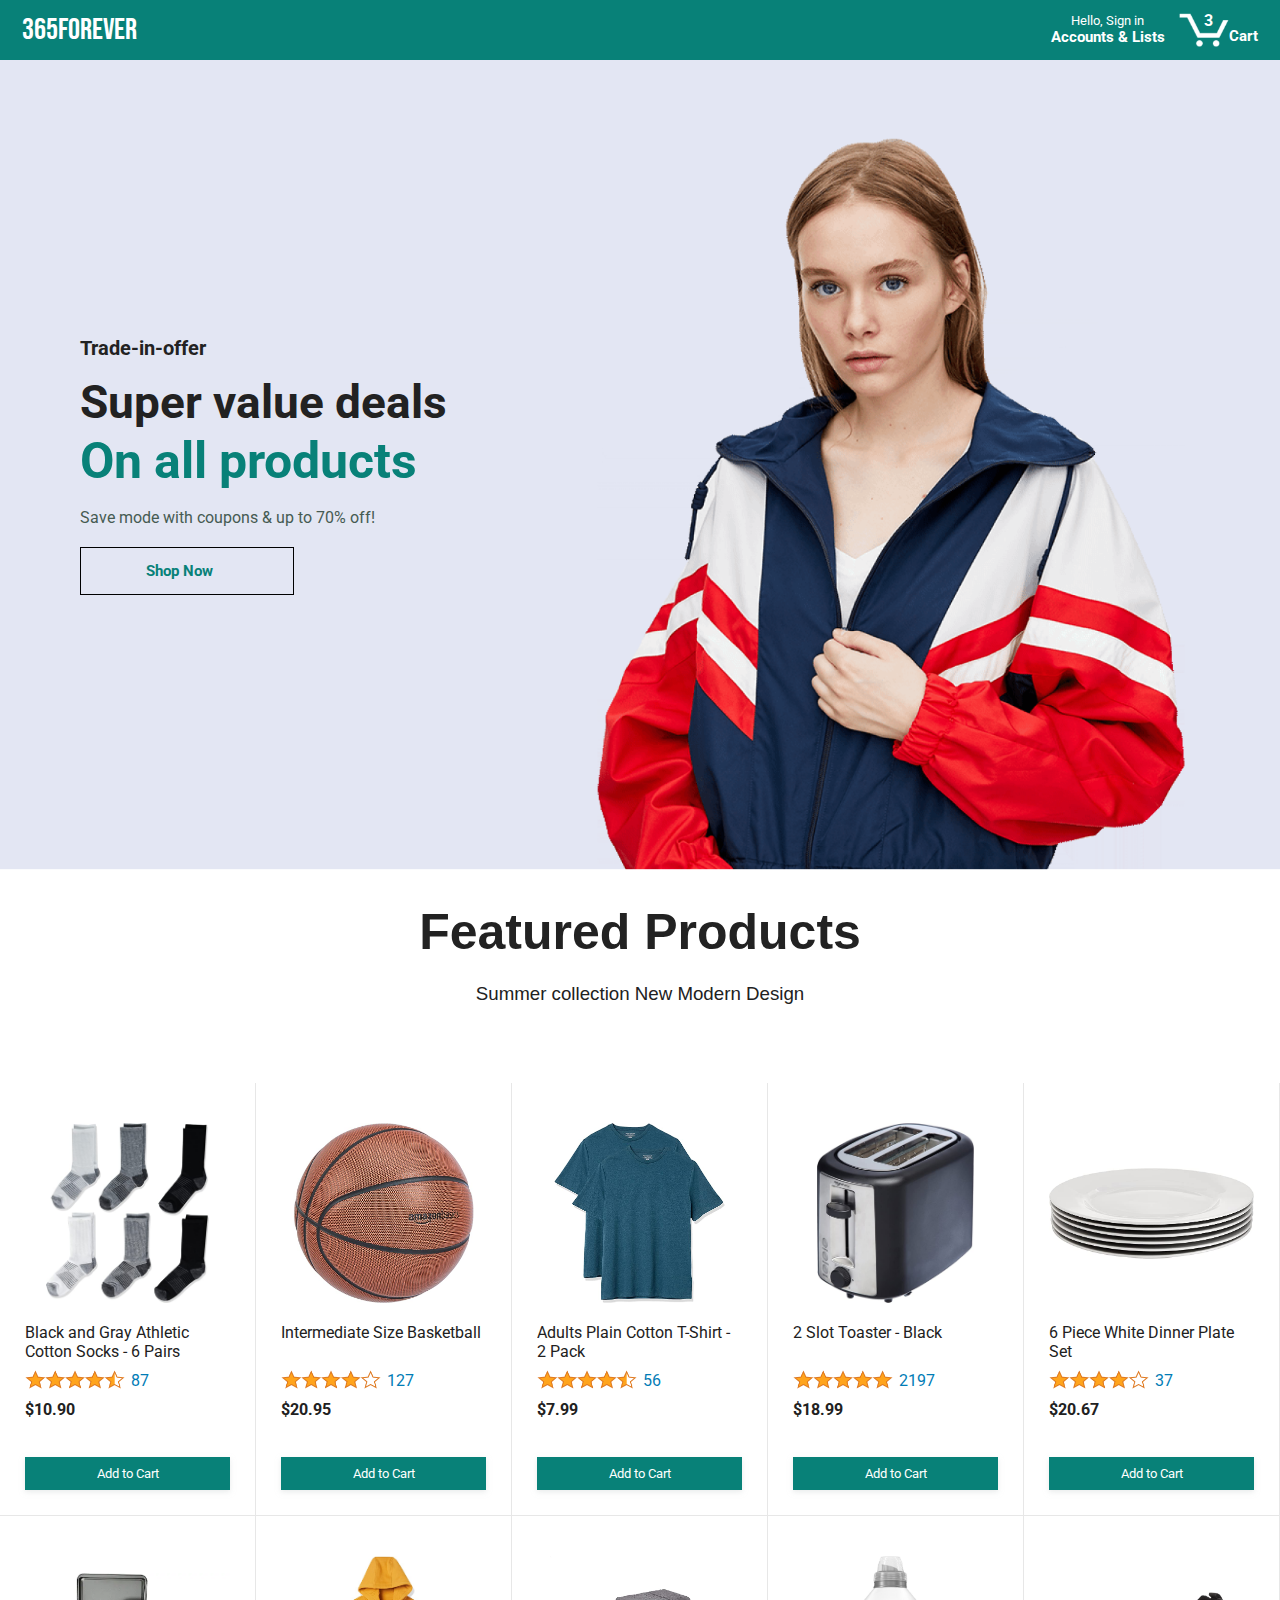
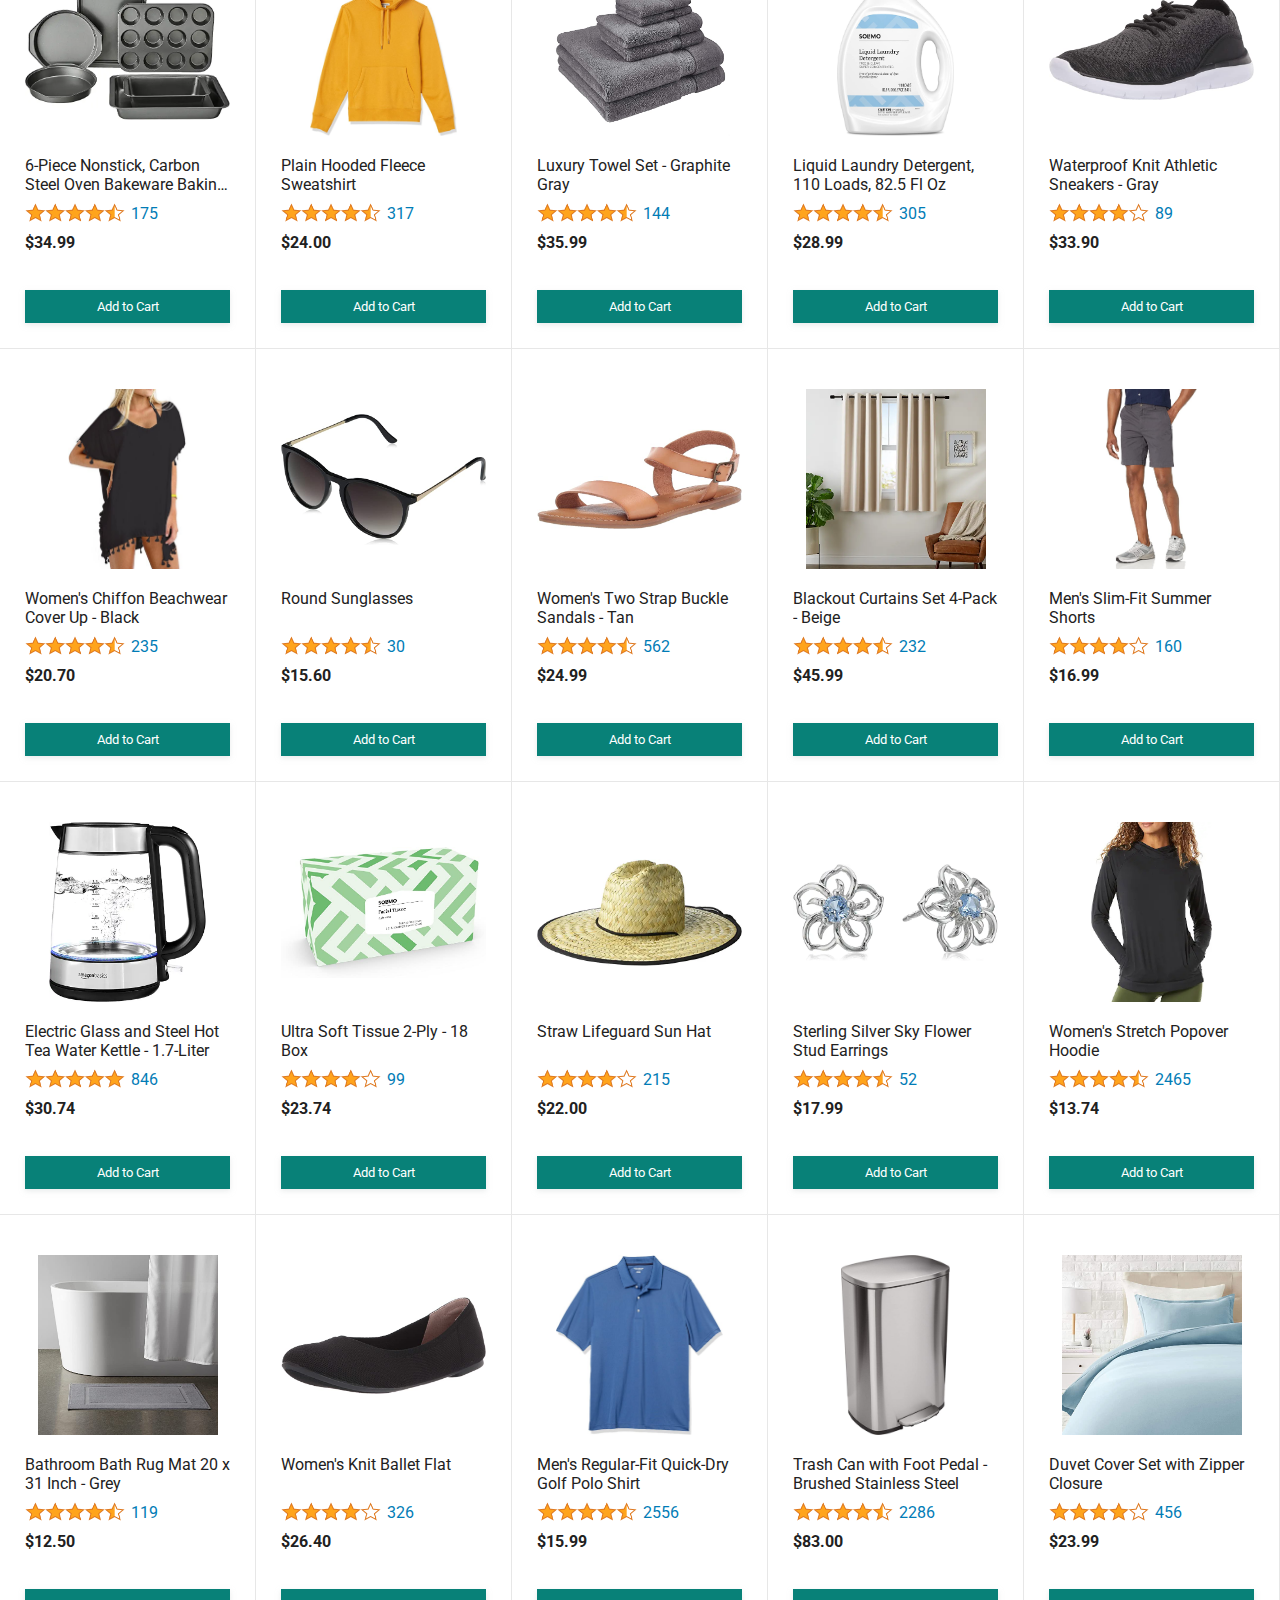
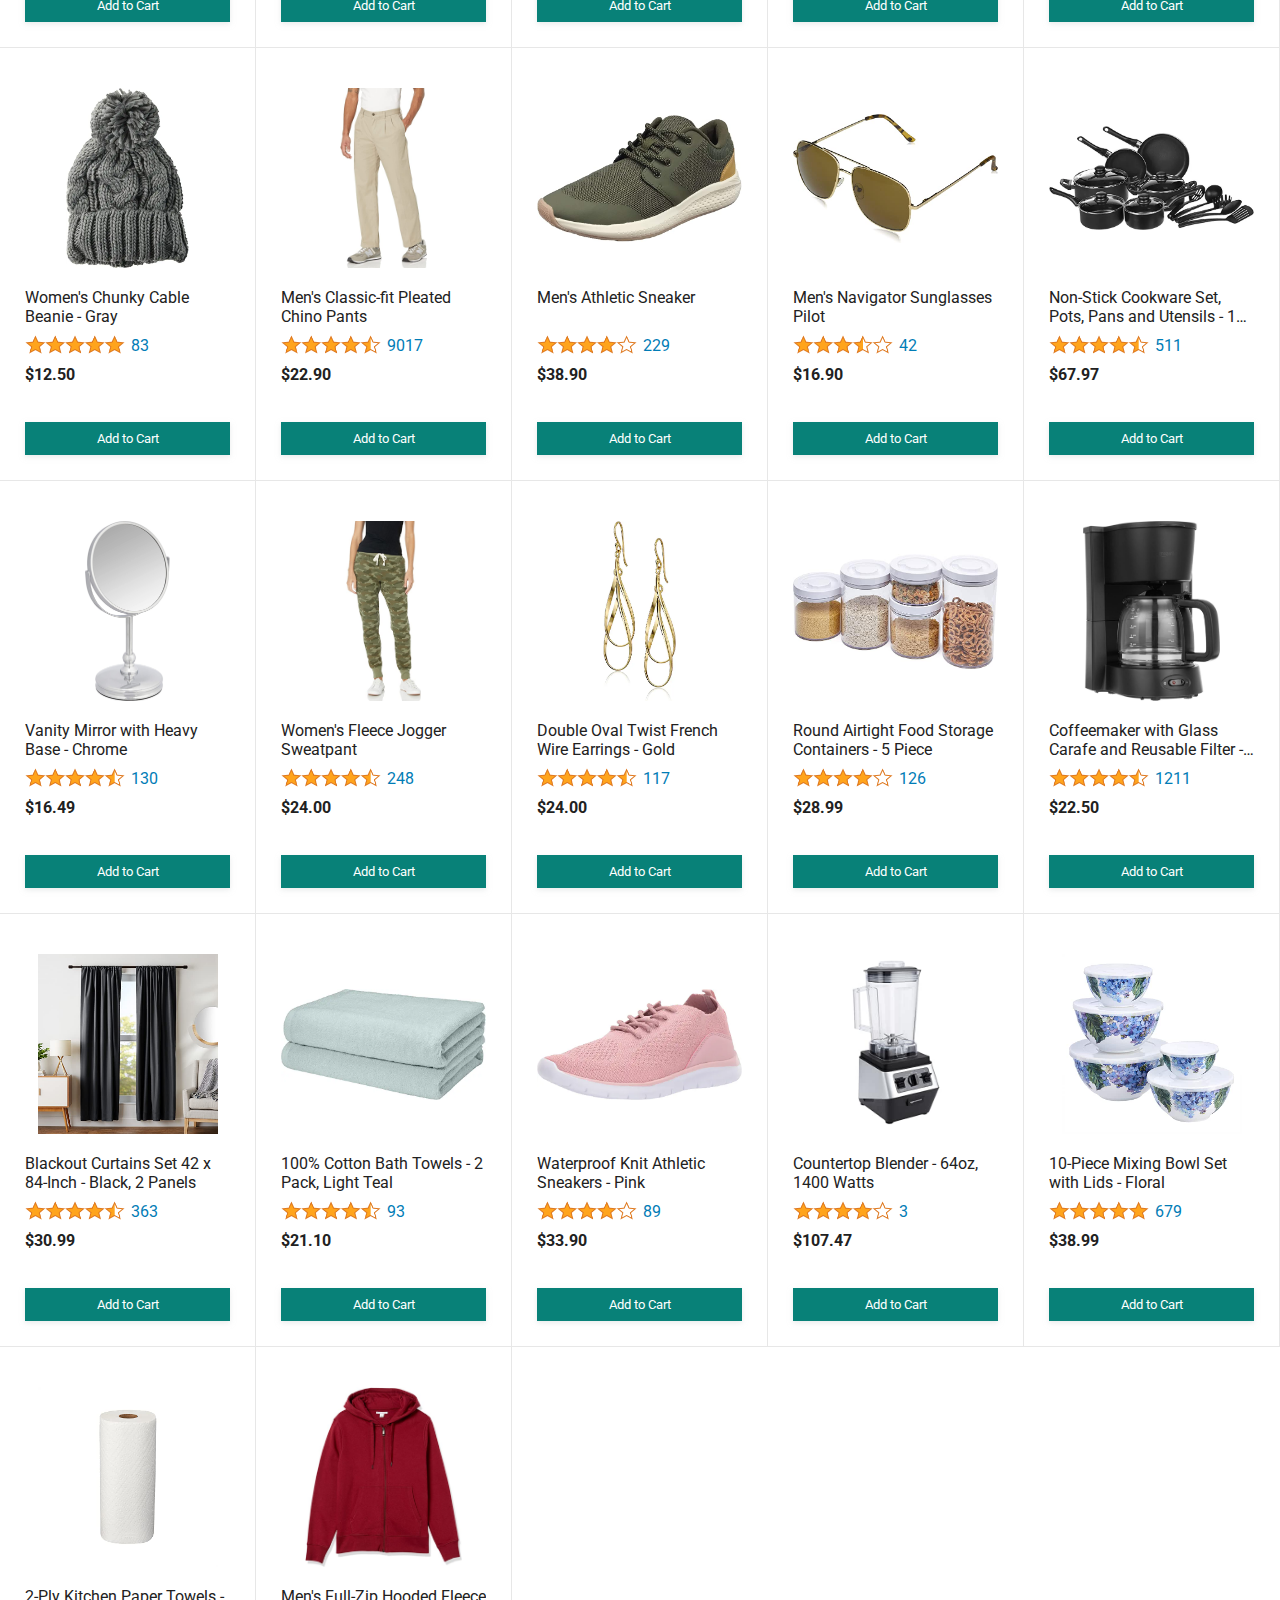
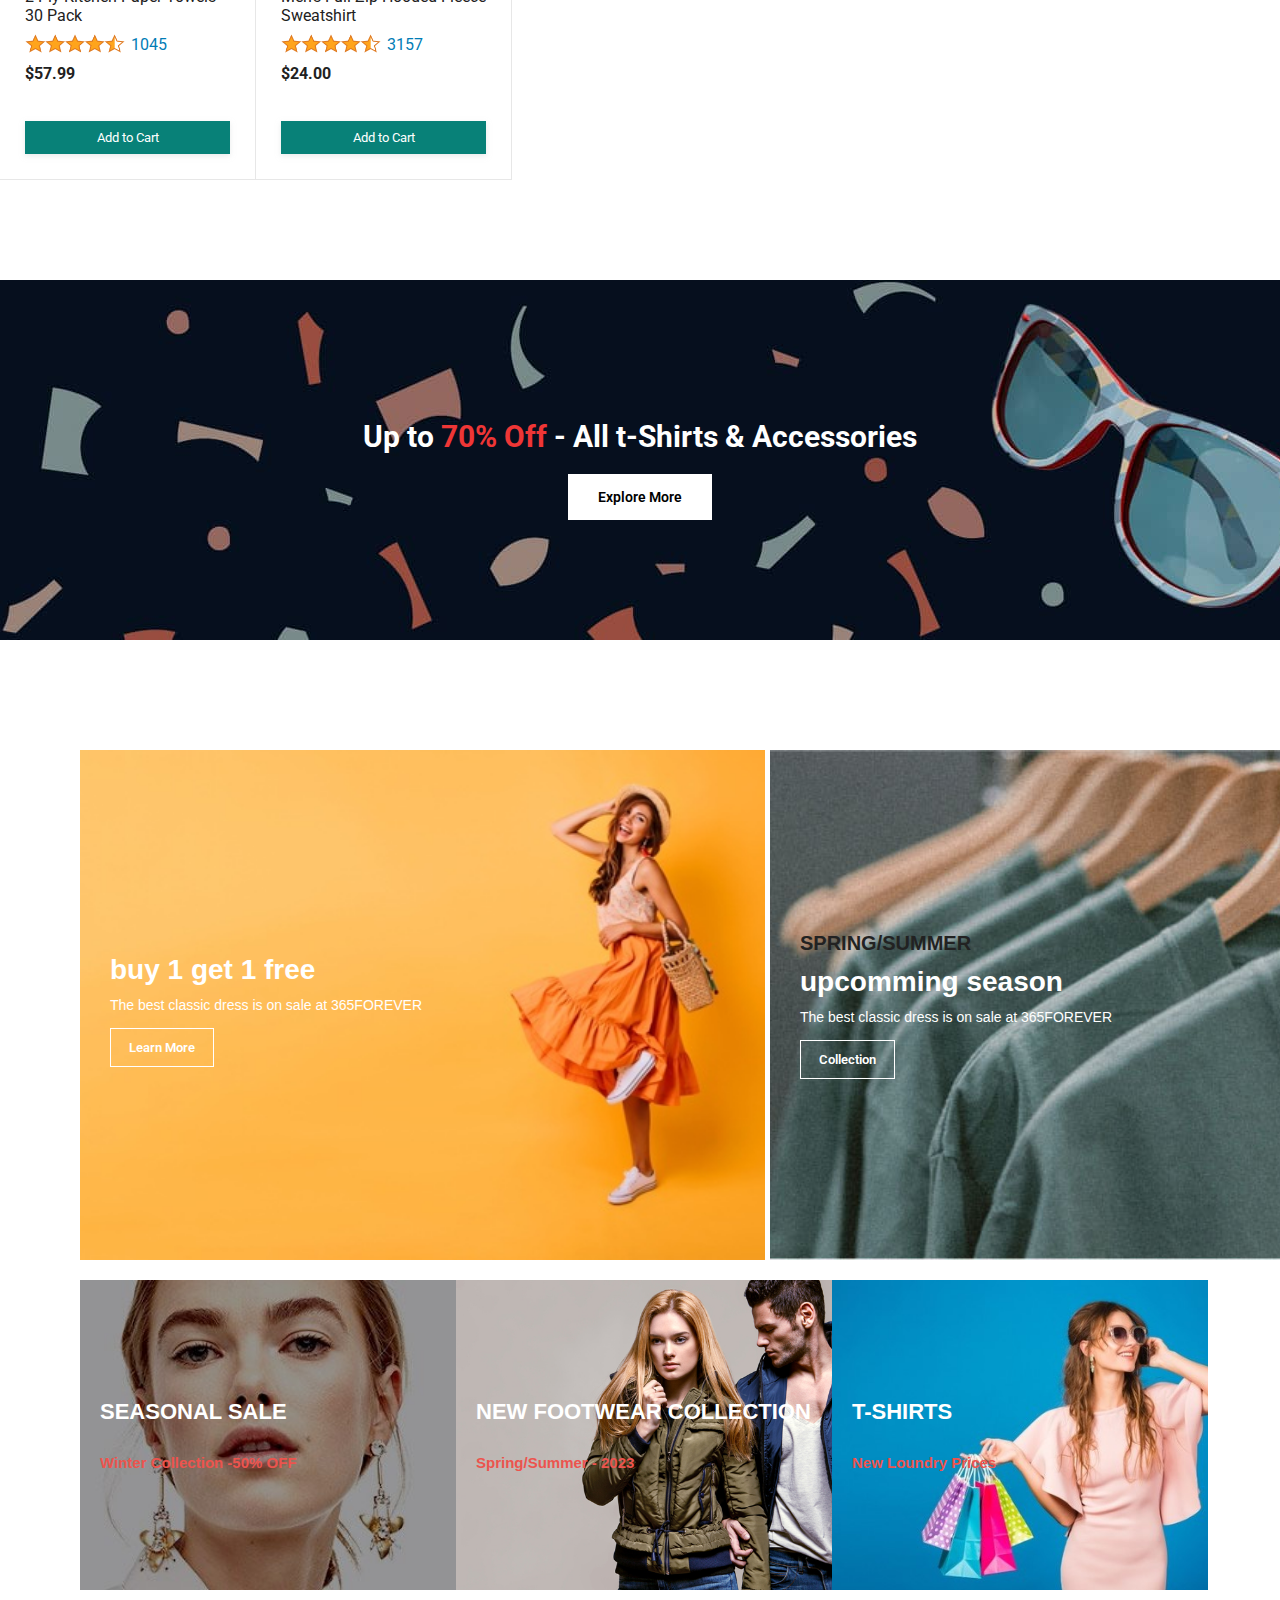
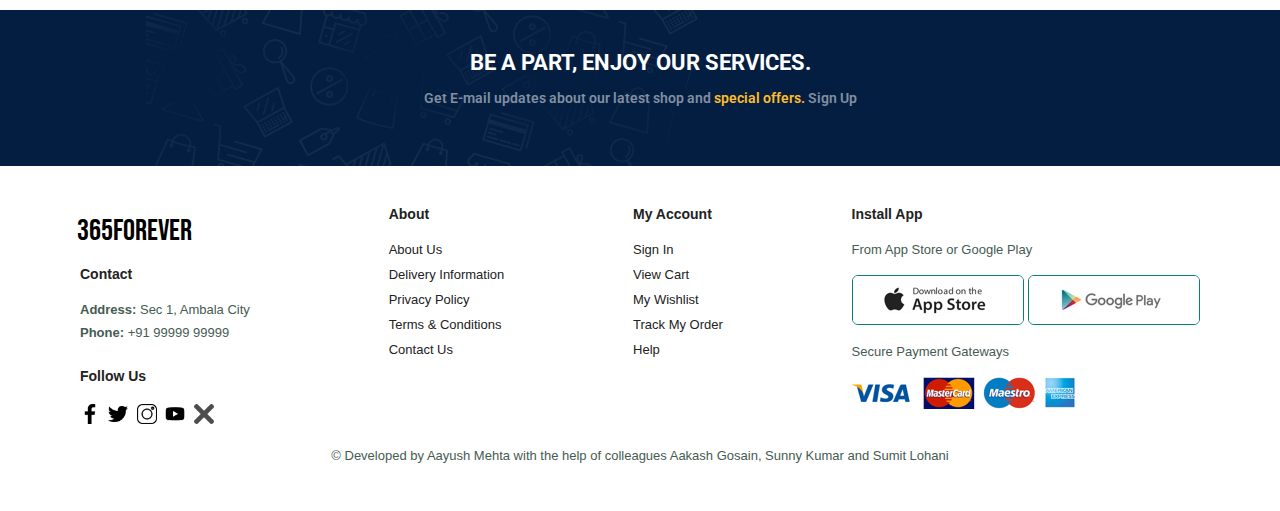
<file: index.html>
<!DOCTYPE html>
<html>
  <head>
    <title>365FOREVER | Shop online for Mobile, Books, Watches, Shoes and More.</title>
    <meta name="viewport" content="width=device-width, initial-scale=1">
    <link rel="preconnect" href="https://fonts.googleapis.com">
    <link rel="preconnect" href="https://fonts.gstatic.com" crossorigin>
    <link href="https://fonts.googleapis.com/css2?family=Roboto:wght@400;500;700&display=swap" rel="stylesheet">

    <link rel="preconnect" href="https://fonts.googleapis.com">
    <link rel="preconnect" href="https://fonts.gstatic.com" crossorigin>
    <link href="https://fonts.googleapis.com/css2?family=Kdam+Thmor+Pro&display=swap" rel="stylesheet">

    <link rel="preconnect" href="https://fonts.googleapis.com">
    <link rel="preconnect" href="https://fonts.gstatic.com" crossorigin>
    <link href="https://fonts.googleapis.com/css2?family=Bebas+Neue&display=swap" rel="stylesheet">

    <link rel="stylesheet" href="styles/shared/general.css">
    <link rel="stylesheet" href="styles/shared/amazon-header.css">
    <link rel="stylesheet" href="styles/pages/amazon.css">

    <link rel="stylesheet" href="styles/front/sm-banner.css">
    <link rel="stylesheet" href="styles/front/banner.css">
    <link rel="stylesheet" href="styles/front/footer.css">
    <link rel="stylesheet" href="styles/front/newsletter.css">

    <link rel="stylesheet" href="styles/front/hero.css">

  </head>

  <style>
    .amazon-header-left-section a{
      font-family: "Bebas Neue", sans-serif;
      font-weight: 400;
      font-style: normal;
      color: white;
      font-size: 30px;;
    }
  </style>

  <body>
    <div class="amazon-header">
      
      <div class="amazon-header-left-section">
        <a href="index.html" class="header-link">
          <!-- <img class="amazon-logo"
            src="images/amazon-logo-white.png"> -->
            365FOREVER
          <!-- <img class="amazon-mobile-logo"
            src="images/amazon-mobile-logo-white.png"> -->
        </a>
      </div>


      <div class="amazon-header-middle-section" id="headerMiddleSection">
        <input class="search-bar hidden js-search-bar" id="searchBar" type="text" placeholder="Search">

        <button class="search-button hidden js-search-button">
          <img class="search-icon" src="images/icons/search-icon.png">
        </button>
      </div>

      <div class="amazon-header-right-section">
        <a class="account-link header-link" href="login.html" target="_blank">
          <span class="returns-text">Hello, Sign in</span>
          <span class="orders-text">Accounts & Lists</span>
        </a>
        <a class="cart-link header-link" href="checkout.html">
          <img class="cart-icon" src="images/icons/cart-icon.png">
          <div class="cart-quantity js-cart-quantity">0</div>
          <div class="cart-text">Cart</div>
        </a>

        <div class="hamburger-container">
          <a href="" class="hamburger-link hamburger-header">
            <img src="images/icons/hamburger-menu.svg" class="hamburger-icon" alt="">
          </a>
        </div>
      </div>

    </div>

    <div id="hero">
      <h4>Trade-in-offer</h4>
      <h2>Super value deals</h2>
      <h1>On all products</h1>
      <p>Save mode with coupons & up to 70% off!</p>
      <a href="#featured"><button>Shop Now</button></a>
    </div>
    
    <div class="featured-products">
      <div class="featured" id="featured">
        <h1>Featured Products</h1>
        <h3>Summer collection New Modern Design</h3>
      </div>
    </div>

    <div class="main">
      <div class="products-grid js-product-grid" id="productsGrid">
      </div>
    </div>


    <div id="banner" class="section-m1">
      <h2>Up to <span>70% Off</span> - All t-Shirts & Accessories</h2>
      <a href="index.html"><button class="normal">Explore More</button></a>
    </div>

    <div id="sm-banner" class="section-p1">
      <div class="banner-box banner-box1">
          <h2>buy 1 get 1 free</h2>
          <span>The best classic dress is on sale at 365FOREVER</span>
          <button class="white">Learn More</button>
      </div>
      <div class="banner-box banner-box2">
          <h4>SPRING/SUMMER</h4>
          <h2>upcomming season</h2>
          <span>The best classic dress is on sale at 365FOREVER</span>
          <button class="white">Collection</button>
      </div>
    </div>

    <div id="banner3">
        <div class="banner-box">
            <h2>SEASONAL SALE</h2>
            <h3>Winter Collection -50% OFF</h3>
        </div>
        <div class="banner-box banner-box2">
            <h2>NEW FOOTWEAR COLLECTION</h2>
            <h3>Spring/Summer - 2023</h3>
        </div>
        <div class="banner-box banner-box3">
            <h2>T-SHIRTS</h2>
            <h3>New Loundry Prices</h3>
        </div>
    </div>


    <div id="newsletter" class="section-p1">
      <div class="newstext">
          <h4>BE A PART, ENJOY OUR SERVICES.</h4>
      </div>
      <div>
        <p>Get E-mail updates about our latest shop and <span class="spoffers">special offers. </span><a href="login.html" target="_blank"><span class="signup">Sign Up </span></a></p>
      </div>
    </div>

    <footer class="section-p1">
      <div class="col">
        <div class="amazon-header-left-section">
          <a href="front.html" class="header-link" style="color: black; margin-left: -10px;">
              365FOREVER
          </a>
        </div>
          <h4>Contact</h4>
          <p><strong>Address:</strong> Sec 1, Ambala City</p>
          <p><strong>Phone:</strong> +91 99999 99999</p>
          <div class="follow">
              <h4>Follow Us</h4>
              <div class="icon">
                  <img class="footer-icon" src="images/icons/facebook.png">
                  <img class="footer-icon" src="images/icons/twitter.png">
                  <img class="footer-icon" src="images/icons/instagram.png">
                  <img class="footer-icon" src="images/icons/youtube.png">
                  <img class="footer-icon" src="images/icons/x.png">
              </div>
          </div>
      </div>
      <div class="col">
          <h4>About</h4>
          <a href="#">About Us</a>
          <a href="#">Delivery Information</a>
          <a href="#">Privacy Policy</a>
          <a href="#">Terms & Conditions</a>
          <a href="#">Contact Us</a>
      </div>
      <div class="col">
          <h4>My Account</h4>
          <a href="#">Sign In</a>
          <a href="#">View Cart</a>
          <a href="#">My Wishlist</a>
          <a href="#">Track My Order</a>
          <a href="#">Help</a>
      </div>
      <div class="col install">
          <h4>Install App</h4>
          <p>From App Store or Google Play</p>
          <div class="row">
              <img src="images/pay/app.jpg" alt="">
              <img src="images/pay/play.jpg" alt="">
          </div>
          <p>Secure Payment Gateways</p>
          <img src="images/pay/pay.png">
      </div>
      <div class="copyright">
          <p>&#169; Developed by Aayush Mehta with the help of colleagues Aakash Gosain, Sunny Kumar and Sumit Lohani</p>
      </div>
    </footer>

    <script>
      // Function to handle the scroll event and toggle visibility
      const handleScroll = () => {
        const scrollPosition = window.scrollY;
        const searchBar = document.querySelector('.js-search-bar');
        const searchButton = document.querySelector('.js-search-button');

        if (searchBar) {
          if (scrollPosition > 660 & scrollPosition < 4000) {
            searchBar.classList.remove("hidden");
            searchButton.classList.remove("hidden");
          } else {
            searchBar.classList.add("hidden");
            searchButton.classList.add("hidden");
          }
        } else {
          console.error("Element with class '.search-bar-hidden' not found");
        }
      };

      // Add scroll event listener
      window.addEventListener("scroll", handleScroll);

    </script>

    <script type="module" src="scripts/amazon.js"></script>
  </body>
</html>
</file>
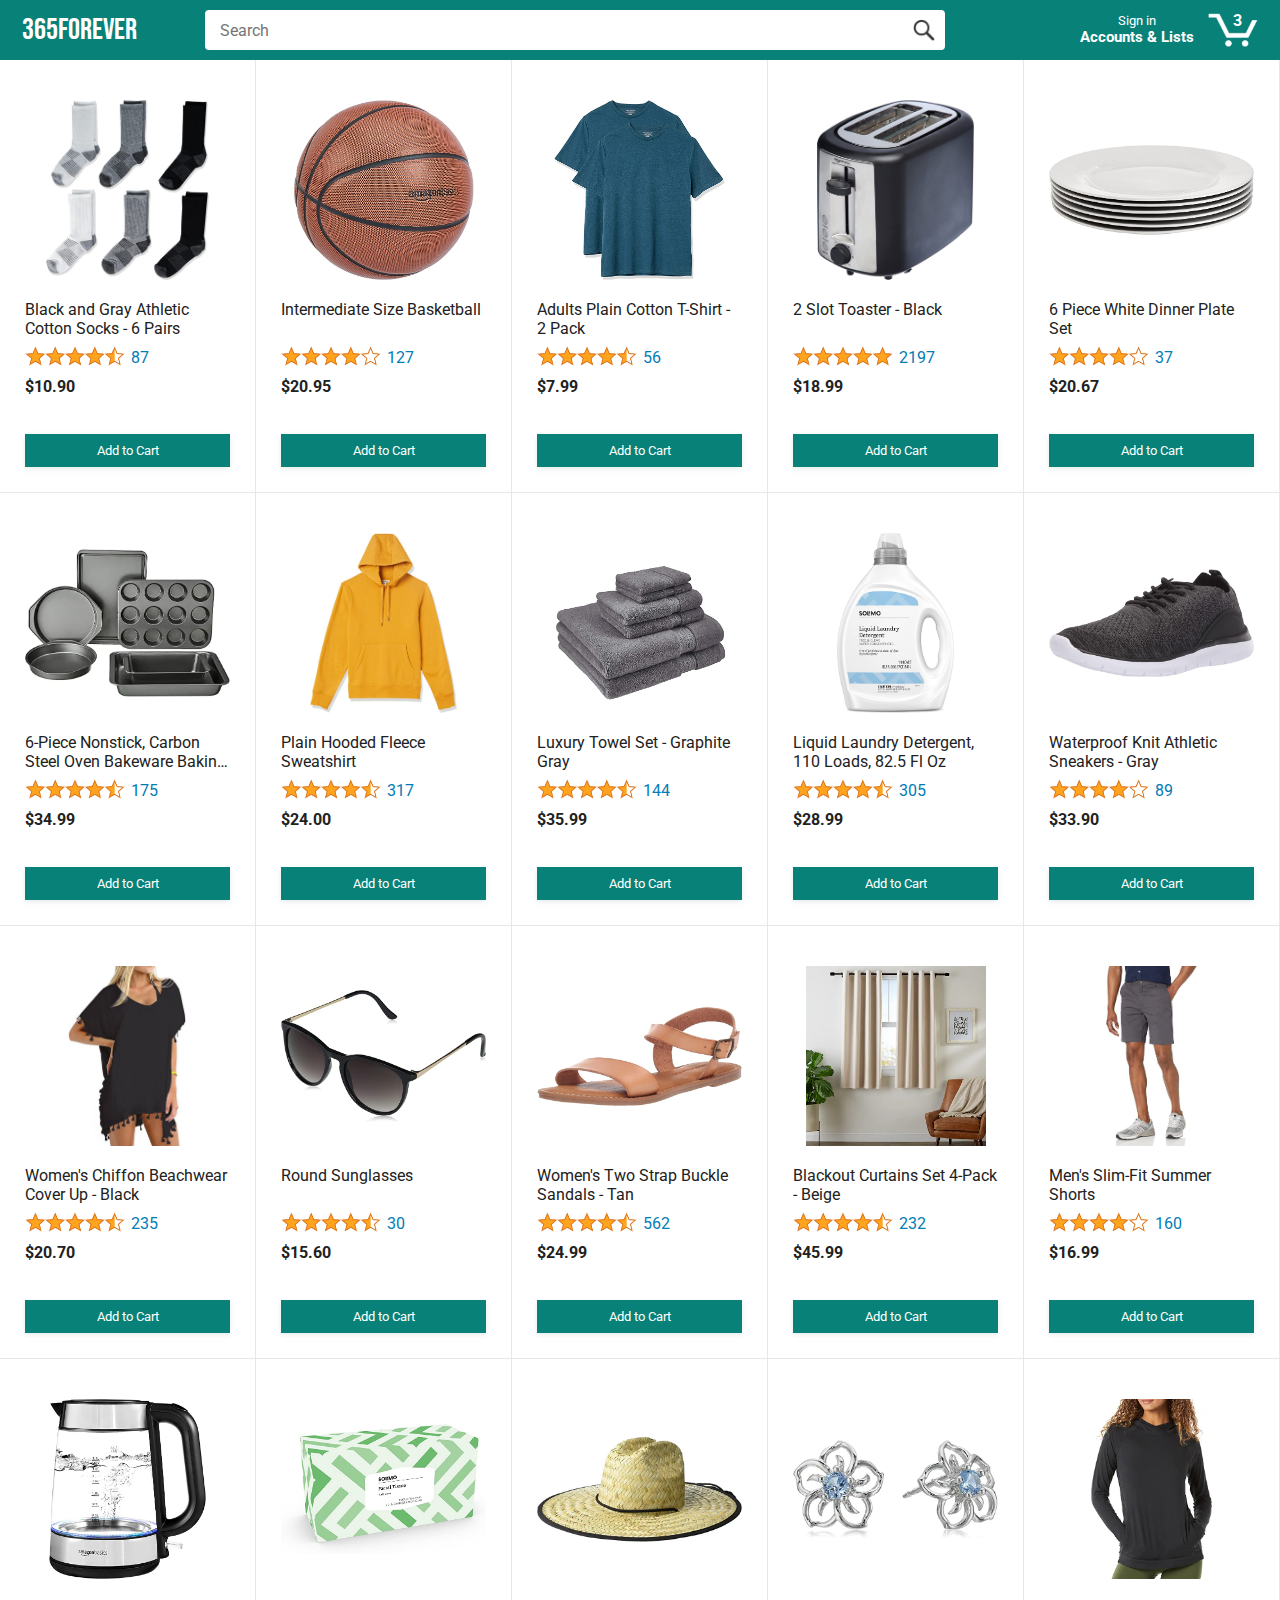
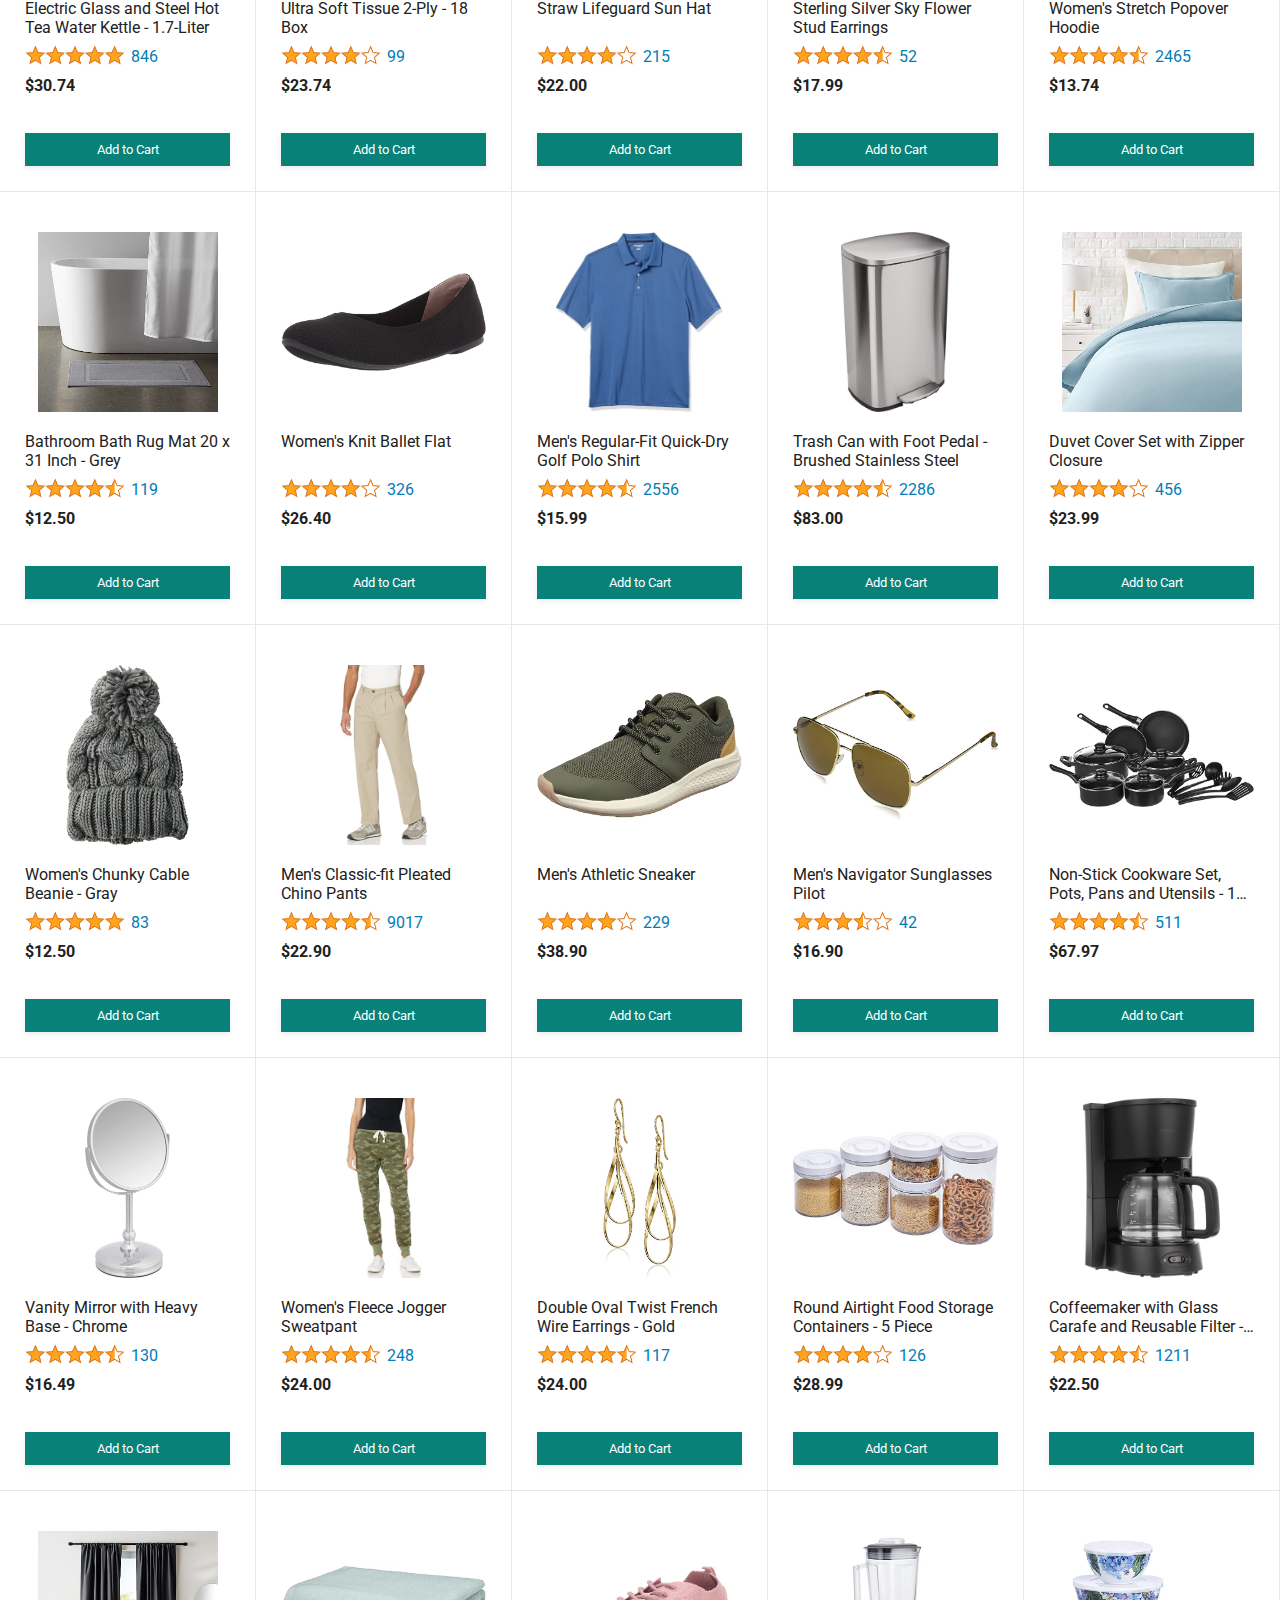
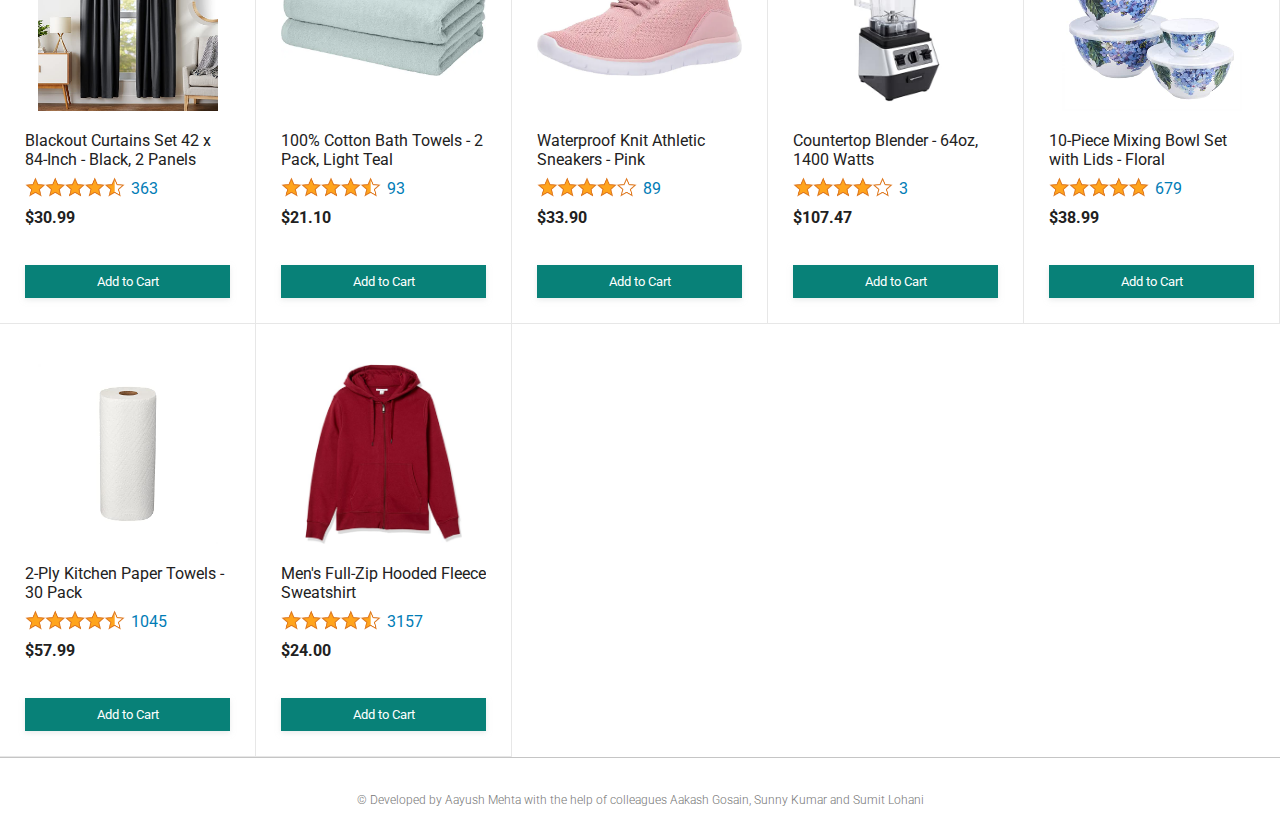
<file: front.html>
<!DOCTYPE html>
<html>
  <head>
    <title>365FOREVER | Explore more products</title>
    <meta name="viewport" content="width=device-width, initial-scale=1">
    <link rel="preconnect" href="https://fonts.googleapis.com">
    <link rel="preconnect" href="https://fonts.gstatic.com" crossorigin>
    <link href="https://fonts.googleapis.com/css2?family=Roboto:wght@400;500;700&display=swap" rel="stylesheet">

    <link rel="preconnect" href="https://fonts.googleapis.com">
    <link rel="preconnect" href="https://fonts.gstatic.com" crossorigin>
    <link href="https://fonts.googleapis.com/css2?family=Kdam+Thmor+Pro&display=swap" rel="stylesheet">

    <link rel="preconnect" href="https://fonts.googleapis.com">
    <link rel="preconnect" href="https://fonts.gstatic.com" crossorigin>
    <link href="https://fonts.googleapis.com/css2?family=Bebas+Neue&display=swap" rel="stylesheet">

    <link rel="stylesheet" href="styles/shared/general.css">
    <link rel="stylesheet" href="styles/shared/amazon-header.css">
    <link rel="stylesheet" href="styles/pages/amazon.css">

  </head>

  <style>
    .amazon-header-left-section a{
      font-family: "Bebas Neue", sans-serif;
      font-weight: 400;
      font-style: normal;
      color: white;
      font-size: 30px;
    }

    .copyright{
    display: flex;
    justify-content: center;

    border-top: 1px solid rgb(197, 197, 197);
    padding-top: 35px;
    margin-bottom: 30px;
  }

  .copyright p{
    font-size: 12px;
    font-weight: 300;
    color: #767676;
  }
  </style>

  
  <body>
    <div class="amazon-header">
      
      <div class="amazon-header-left-section">
        <a href="index.html" class="header-link">
          <!-- <img class="amazon-logo"
            src="images/amazon-logo-white.png"> -->
            365FOREVER
          <!-- <img class="amazon-mobile-logo"
            src="images/amazon-mobile-logo-white.png"> -->
        </a>
      </div>


      <div class="amazon-header-middle-section" id="headerMiddleSection">
        <input class="search-bar js-search-bar" id="searchBar" type="text" placeholder="Search">

        <button class="search-button js-search-button">
          <img class="search-icon" src="images/icons/search-icon.png">
        </button>
      </div>

      <div class="amazon-header-right-section">
        <a class="account-link header-link" href="login.html" target="_blank">
          <span class="returns-text">Sign in</span>
          <span class="orders-text">Accounts & Lists</span>
        </a>
        <a class="cart-link header-link" href="checkout.html">
          <img class="cart-icon" src="images/icons/cart-icon.png">
          <div class="cart-quantity js-cart-quantity">0</div>
          <!-- <div class="cart-text">Cart</div> -->
        </a>
      </div>

    </div>
    
    <div class="main">
      <div class="products-grid js-product-grid" id="productsGrid">
      </div>
    </div>

    <div class="copyright">
      <p>&#169; Developed by Aayush Mehta with the help of colleagues Aakash Gosain, Sunny Kumar and Sumit Lohani</p>
  </div>

    <script type="module" src="scripts/amazon.js"></script>
  </body>
</html>
</file>
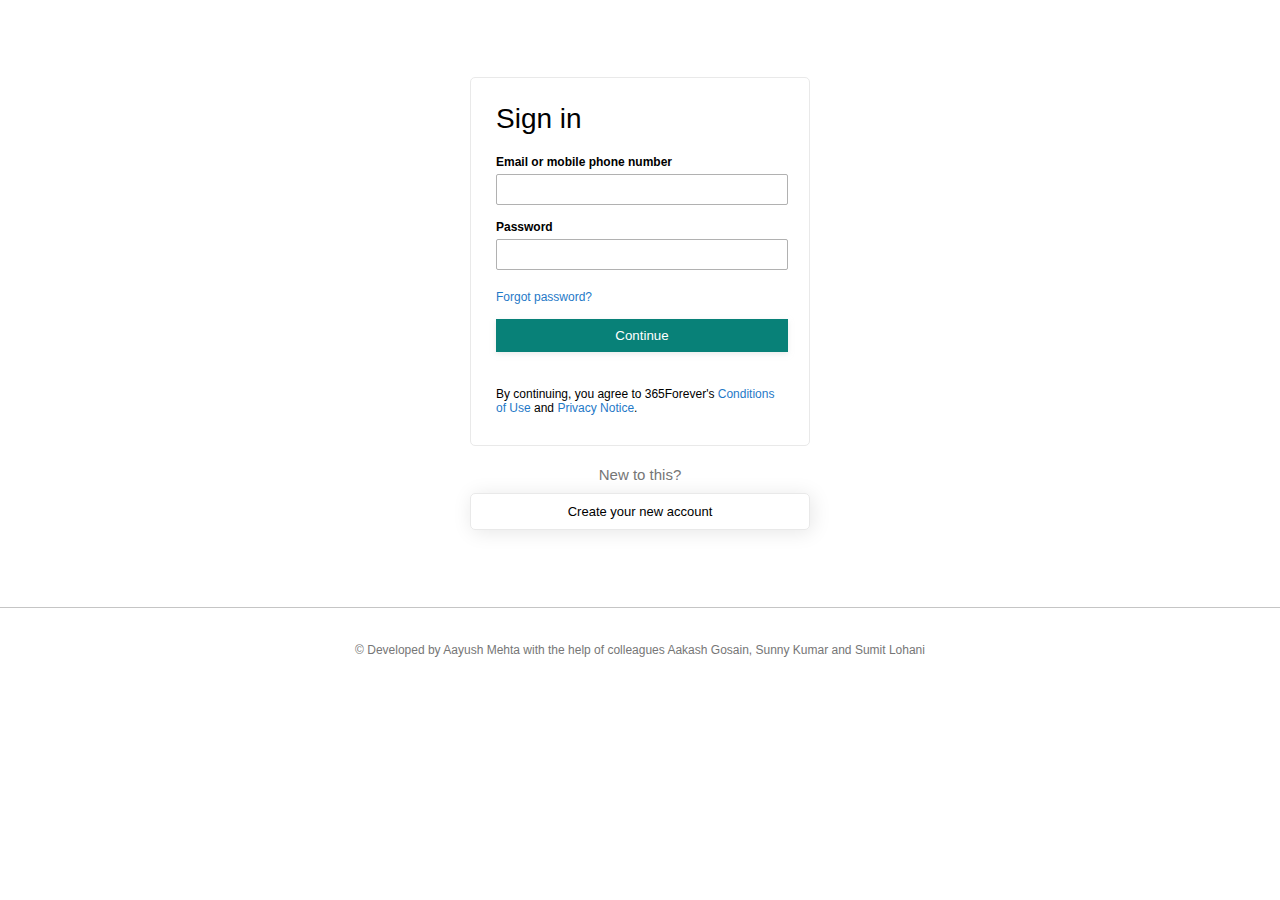
<file: login.html>
<!DOCTYPE html>
<html lang="en">
<head>
    <meta charset="UTF-8">
    <meta name="viewport" content="width=device-width, initial-scale=1.0">
    <title>Sign In | 365FOREVER</title>
    <link rel="stylesheet" href="styles/pages/login.css">
    <link rel="stylesheet" href="styles/front/footer.css">
</head>
<body>
    <div class="account acc-login">
        <div class="form-box login">
            <div class="signin">
                <h2>Sign in</h2>
                <p>Email or mobile phone number</p>
                <input type="text" name="email" id="email_field" required>
                <p>Password</p>
                <input type="password" name="password" id="password" required>

                <p class="forgotpass"><span>Forgot password?</span></p>
                <button class="button-primary">Continue</button>

                <p class="terms">
                    By continuing, you agree to 365Forever's <span>Conditions of Use</span> and <span>Privacy Notice</span>.
                </p>
            </div>
        </div>
        <div class="newcustomer">
            New to this?
        </div>
        <a href="register.html">
            <div class="form-box2">
                Create your new account
            </div>
        </a>
    </div>

    <div class="copyright">
        <p>&#169; Developed by Aayush Mehta with the help of colleagues Aakash Gosain, Sunny Kumar and Sumit Lohani</p>
    </div>
</body>
</html>
</file>
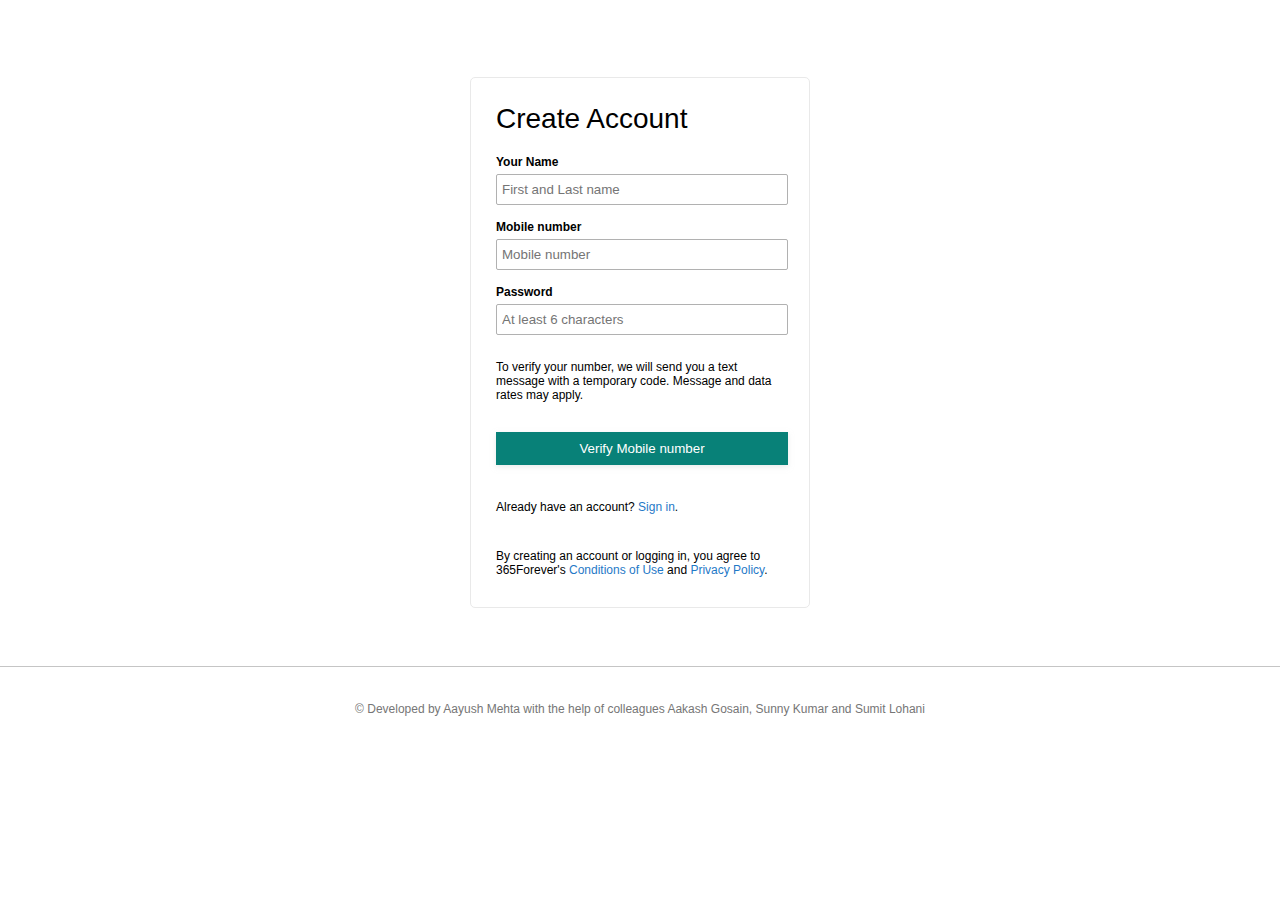
<file: register.html>
<!DOCTYPE html>
<html lang="en">
<head>
    <meta charset="UTF-8">
    <meta name="viewport" content="width=device-width, initial-scale=1.0">
    <title>Register | 365FOREVER</title>
    <link rel="stylesheet" href="styles/pages/login.css">
    <link rel="stylesheet" href="styles/front/footer.css">
</head>
<body>
    <div class="account acc-register">
        <div class="form-box register">
            <div class="signin">
                <h2>Create Account</h2>
                <p>Your Name</p>
                <input type="text" name="text" id="name" placeholder="First and Last name">
                <p>Mobile number</p>
                <input name="mobile" id="mobile" required placeholder="Mobile number">
                <p>Password</p>
                <input type="password" name="password" id="password" required placeholder="At least 6 characters">

                <p class="register-verification">To verify your number, we will send you a text message with a temporary code. Message and data rates may apply. 
                </p>

                <button class="button-primary">Verify Mobile number</button>

                <p class="terms">Already have an account? <a href="login.html" class="psign">Sign in</a>.</p>

                <p class="terms">
                    By creating an account or logging in, you agree to 365Forever's <span>Conditions of Use</span> and <span>Privacy Policy</span>. 
                </p>
            </div>
        </div>
    </div>

    <br>
    <div class="copyright copright-register">
        <p>&#169; Developed by Aayush Mehta with the help of colleagues Aakash Gosain, Sunny Kumar and Sumit Lohani</p>
    </div>
</body>
</html>
</file>
<file: styles/shared/general.css>
body {
  font-family: Roboto, Arial;
  color: rgb(33, 33, 33);
  margin: 0;
}

p {
  margin: 0;
}

button {
  cursor: pointer;
}

select {
  cursor: pointer;
}

input, select, button {
  font-family: Roboto, Arial;
}

.button-primary {
  color: white;
  background-color: #088178;
  border: 1px solid #088178;
  border-radius: 8px;
  cursor: pointer;
  box-shadow: 0 2px 5px rgba(213, 217, 217, 0.5);
}

.button-primary:hover {
  /* background-color: #088178; */
  border: 1px solid #088178;
  opacity: 0.9;
}

.button-primary:active {
  /* background: rgb(255, 216, 20); */
  /* border-color: rgb(252, 210, 0); */
  opacity: 0.8;
  box-shadow: none;
}

.button-secondary {
  color: rgb(33, 33, 33);
  background: white;
  border: 1px solid rgb(213, 217, 217);
  border-radius: 8px;
  cursor: pointer;
  box-shadow: 0 2px 5px rgba(213, 217, 217, 0.5);
}

.button-secondary:hover {
  background-color: rgb(247, 250, 250);
}

.button-secondary:active {
  background-color: rgb(237, 253, 255);
  box-shadow: none;
}

.limit-text-to-2-lines {
  display: -webkit-box;
  -webkit-line-clamp: 2;
  -webkit-box-orient: vertical;
  overflow: hidden;
}

.link-primary {
  color: rgb(1, 124, 182);
  cursor: pointer;
}

.link-primary:hover {
  color: rgb(196, 80, 0);
}

select {
  color: rgb(33, 33, 33);
  background-color: rgb(240, 240, 240);
  border: 1px solid rgb(213, 217, 217);
  border-radius: 8px;
  padding: 3px 5px;
  font-size: 15px;
  cursor: pointer;
  box-shadow: 0 2px 5px rgba(213, 217, 217, 0.5);
}

select:focus,
input:focus {
  outline: 2px solid rgb(255, 153, 0);
}
</file>
<file: styles/shared/amazon-header.css>
.amazon-header {
  background-color: #088178;
  color: white;
  padding-left: 15px;
  padding-right: 15px;

  display: flex;
  align-items: center;
  justify-content: space-between;

  position: fixed;
  top: 0;
  left: 0;
  right: 0;
  height: 60px;
}

.amazon-header-left-section {
  width: 180px;
}

@media (max-width: 800px) {
  .amazon-header-left-section {
    width: unset;
  }
}

.header-link {
  display: inline-block;
  padding: 6px;
  border-radius: 2px;
  cursor: pointer;
  text-decoration: none;
  border: 1px solid rgba(0, 0, 0, 0);
}

.header-link:hover {
  border: 1px solid white;
}

.amazon-logo {
  width: 100px;
  margin-top: 5px;
}

.amazon-mobile-logo {
  display: none;
}

@media (max-width: 575px) {
  .amazon-logo {
    display: none;
  }

  .amazon-mobile-logo {
    display: block;
    height: 35px;
    margin-top: 5px;
  }
}

.amazon-header-middle-section {
  flex: 1;
  max-width: 850px;
  margin-left: 10px;
  margin-right: 10px;
  display: flex;
}

.search-bar{
  flex: 1;
  width: 100px;
  font-size: 16px;
  height: 38px;
  padding-left: 15px;
  border: none;
  border-top-left-radius: 4px;
  border-bottom-left-radius: 4px;
  border-top-right-radius: 0;
  border-bottom-right-radius: 0;
}

.hidden{
  display: none;
}

.search-button{
  background-color: white;
  border: none;
  width: 45px;
  height: 40px;
  border-top-right-radius: 4px;
  border-bottom-right-radius: 4px;
  flex-shrink: 0;
}

.search-icon {
  height: 22px;
  margin-left: 2px;
  margin-top: 3px;
}

.amazon-header-right-section {
  width: 310px;
  flex-shrink: 0;
  display: flex;
  justify-content: end;
}

.orders-link {
  color: white;
}

.returns-text {
  display: block;
  font-size: 13px;
}

.orders-text {
  display: block;
  font-size: 15px;
  font-weight: 700;
}

.cart-link {
  color: white;
  display: flex;
  align-items: center;
  position: relative;
}

.account-link{
  color: white;
  display: flex;
  flex-direction: column;
  align-items: center;
  position: relative;
  width: 115px;
}

.cart-icon {
  width: 50px;
}

.cart-text {
  margin-top: 12px;
  font-size: 15px;
  font-weight: 700;
}

.cart-quantity {
  color: white;
  font-size: 16px;
  font-weight: 700;

  position: absolute;
  top: 4px;
  left: 22px;
  
  width: 26px;
  text-align: center;
}

/* will be improved in future */
.login{
  margin-right: -80px;
}

.hamburger-link{
  display: none;
}
</file>
<file: styles/pages/amazon.css>
.main {
  margin-top: 60px;
}

.products-grid {
  display: grid;

  /* - In CSS Grid, 1fr means a column will take up the
       remaining space in the grid.
     - If we write 1fr 1fr ... 1fr; 8 times, this will
       divide the grid into 8 columns, each taking up an
       equal amount of the space.
     - repeat(8, 1fr); is a shortcut for repeating "1fr"
       8 times (instead of typing out "1fr" 8 times).
       repeat(...) is a special property that works with
       display: grid; */
  grid-template-columns: repeat(8, 1fr);
}

/* @media is used to create responsive design (making the
   website look good on any screen size). This @media
   means when the screen width is 2000px or less, we
   will divide the grid into 7 columns instead of 8. */
@media (max-width: 2000px) {
  .products-grid {
    grid-template-columns: repeat(7, 1fr);
  }
}

/* This @media means when the screen width is 1600px or
   less, we will divide the grid into 6 columns. */
@media (max-width: 1600px) {
  .products-grid {
    grid-template-columns: repeat(6, 1fr);
  }
}

@media (max-width: 1300px) {
  .products-grid {
    grid-template-columns: repeat(5, 1fr);
  }
}

@media (max-width: 1000px) {
  .products-grid {
    grid-template-columns: repeat(4, 1fr);
  }
}

@media (max-width: 800px) {
  .products-grid {
    grid-template-columns: repeat(3, 1fr);
  }
}

@media (max-width: 575px) {
  .products-grid {
    grid-template-columns: repeat(2, 1fr);
  }
}

@media (max-width: 450px) {
  .products-grid {
    grid-template-columns: 1fr;
  }
}

.product-container {
  padding-top: 40px;
  padding-bottom: 25px;
  padding-left: 25px;
  padding-right: 25px;

  border-right: 1px solid rgb(231, 231, 231);
  border-bottom: 1px solid rgb(231, 231, 231);

  display: flex;
  flex-direction: column;
}

.product-image-container {
  display: flex;
  justify-content: center;
  align-items: center;

  height: 180px;
  margin-bottom: 20px;
}

.product-image {
  /* Images will overflow their container by default. To
    prevent this, we set max-width and max-height to 100%
    so they stay inside their container. */
  max-width: 100%;
  max-height: 100%;
}

.product-name {
  height: 40px;
  margin-bottom: 5px;
}

.product-rating-container {
  display: flex;
  align-items: center;
  margin-bottom: 10px;
}

.product-rating-stars {
  width: 100px;
  margin-right: 6px;
}

.product-rating-count {
  color: rgb(1, 124, 182);
  cursor: pointer;
  margin-top: 3px;
}

.product-price {
  font-weight: 700;
  margin-bottom: 10px;
}

.product-quantity-container {
  margin-bottom: 17px;
}

.product-spacer {
  flex: 1;
}

.added-to-cart {
  color: rgb(6, 125, 98);
  font-size: 16px;

  display: flex;
  align-items: center;
  margin-bottom: 8px;

  /* At first, the "Added to cart" message will
     be invisible. Use JavaScript to change the
     opacity and make it visible. */
  opacity: 0;
}

.added-to-cart-visible {
  color: rgb(6, 125, 98);
  font-size: 16px;

  display: flex;
  align-items: center;
  margin-bottom: 8px;

  /* At first, the "Added to cart" message will
     be invisible. Use JavaScript to change the
     opacity and make it visible. */
  opacity: 1;
}

.added-to-cart img {
  height: 20px;
  margin-right: 5px;
}

.add-to-cart-button {
  color: white;
  width: 100%;
  padding: 8px;
  border-radius: 0px;
}
</file>
<file: styles/front/sm-banner.css>
#sm-banner{
    font-family: 'Spartan', sans-serif;
    display: flex;
    justify-content: space-between;
    /* flex-wrap: wrap; */
    width: 1250px;
    margin-bottom: 0;
}
#sm-banner .banner-box{
    display: flex;
    flex-direction: column;
    justify-content: center;
    align-items: flex-start;
    background-image: url("../../images/banners/b17.jpg");
    min-width: 50%;
    height: 50vh;
    background-size: cover;
    background-position: center;
    padding: 30px;
    margin-bottom: -20px;
}

#sm-banner .banner-box1{
    margin-right: 5px;
}
#sm-banner .banner-box2{
    background-image: url("../../images/banners/b10.jpg");
}
#sm-banner h2{
    color: #ffffff;
    font-size: 28px;
    font-weight: 800;
}
#sm-banner span{
    color: #ffffff;
    font-size: 14px;
    font-weight: 500;
    padding-bottom: 15px;
}
#sm-banner .banner-box:hover button{
    background-color: #088178;
    border: 1px solid #088178;
}








#banner3{
    font-family: 'Spartan', sans-serif;
    display: flex;
    justify-content: space-between;
    /* flex-wrap: wrap; */
    padding: 0 80px;
    margin-top: 0;
}
#banner3 .banner-box{
    display: flex;
    flex-direction: column;
    justify-content: center;
    align-items: flex-start;
    background-image: url("../../images/banners/b7.jpg");
    min-width: 30%;
    height: 30vh;
    background-size: cover;
    background-position: center;
    padding: 20px;
    margin-bottom: 20px;
}
#banner3 .banner-box2{
    background-image: url("../../images/banners/b4.jpg");
    min-width: 30%;
}
#banner3 .banner-box3{
    background-image: url("../../images/banners/b18.jpg");
}
#banner3 h2{
    color: #ffffff;
    font-weight: 900;
    font-size: 22px;
}
#banner3 h3{
    color: #ec544e;
    font-weight: 800;
    font-size: 15px;
}


@media only screen and (max-width: 768px) {
    #sm-banner, #banner3 {
      flex-direction: column; /* Stack boxes vertically on smaller screens */
      justify-content: center; /* Center items on smaller screens */
      align-items: center; /* Center items on smaller screens */
      width: 100%; /* Adjust width to fit smaller screens */
      padding: 0 20px; /* Adjust padding for smaller screens */
    }
  
    #sm-banner .banner-box, #banner3 .banner-box {
      min-width: 100%; /* Take full width on smaller screens */
      height: 30vh; /* Reduced height for smaller screens */
      margin-bottom: 20px; /* Adjusted margin for smaller screens */
    }
  
    #sm-banner h2, #sm-banner span, #banner3 h2, #banner3 h3 {
      text-align: center; /* Center text on smaller screens */
    }
  
    #sm-banner h2 {
      font-size: 24px; /* Reduced font size for smaller screens */
      padding-bottom: 10px; /* Reduced padding for smaller screens */
    }
  
    #sm-banner span {
      font-size: 12px; /* Reduced font size for smaller screens */
    }
  
    #banner3 h2 {
      font-size: 20px; /* Reduced font size for smaller screens */
    }
  
    #banner3 h3 {
      font-size: 13px; /* Reduced font size for smaller screens */
    }
    
  }
  
  @media only screen and (max-width: 768px) {
    #sm-banner .banner-box, #banner3 .banner-box {
      min-width: 100%; /* Take full width on smaller screens */
      width: 100%; /* Set width to 100% for smaller screens */
      height: 30vh; /* Reduced height for smaller screens */
      margin-bottom: 20px; /* Adjusted margin for smaller screens */
    }
  }
</file>
<file: styles/front/banner.css>
#banner{
    display: flex;
    flex-direction: column;
    justify-content: center;
    align-items: center;
    text-align: center;
    background-image: url("../../images/banners/b2.jpg");
    width: 100%;
    height: 40vh;
    background-size: cover;
    background-position: center;
    margin: 100px 0 70px 0;
}
#banner h4{
    color: #ffffff;
    font-size: 16px;
    padding: 10px 0;
}

#banner h2{
    color: #ffffff;
    font-size: 30px;
    padding: 10px 0;
}
#banner h2 span{
    color: #ef3636;
}

#banner button{
    border-radius: 0;
}
#banner button:hover{
    background-color: #088178;
    color: #ffffff;
}
</file>
<file: styles/front/footer.css>
footer{
    display: flex;
    flex-wrap: wrap;
    justify-content: space-between;
    font-family: 'Segoe UI', Tahoma, Geneva, Verdana, sans-serif;
}
footer .col{
    display: flex;
    flex-direction: column;
    align-items: flex-start;
    margin-bottom: 20px;
}
.footer-icon{
    width: 20px;
    padding-right: 4px;
    cursor: pointer;
}

footer .logo{
    margin-bottom: 30px;
}
footer h4{
    font-size: 14px;
    padding-bottom: 20px;
}
footer p{
    font-size: 13px;
    margin: 0 0 8px 0;
}
footer a{
    font-size: 13px;
    text-decoration: none;
    color: #222;
    margin-bottom: 10px;
}
footer .follow{
    margin-top: 20px;
}
footer .install .row img{
    border: 1px solid  #088178;
    border-radius: 6px;
    cursor: pointer;
}
footer .install img{
    margin: 10px 0 15px 0;
}
footer a:hover{
    color: #088178;
}
footer .copyright{
    width: 100%;
    text-align: center;
}



@media only screen and (max-width: 768px) {
    footer {
      flex-direction: column; /* Stack columns vertically on smaller screens */
      /* align-items: center; Center items on smaller screens */
    }
  
    footer .col {
      margin-bottom: 15px; /* Reduced margin between columns on smaller screens */
    }
  
    .footer-icon {
      width: 16px; /* Reduced icon size for smaller screens */
      padding-right: 2px; /* Adjusted padding for smaller screens */
      margin-left: 10px;
    }
  
    footer .logo {
      margin-bottom: 20px; /* Reduced margin for smaller screens */
    }
  
    footer{
      font-size: 12px; /* Reduced font size for smaller screens */
      padding-bottom: 15px; /* Reduced padding for smaller screens */
    }

    footer .follow{
        font-size: 12px; /* Reduced font size for smaller screens */
        padding-bottom: 15px; /* Reduced padding for smaller screens */
        margin-left: -10px;
      }
  
    footer p,
    footer a {
      font-size: 12px; /* Reduced font size for smaller screens */
      margin-bottom: 5px; /* Reduced margin for smaller screens */
    }
  
    footer .install img {
      margin: 5px 0 10px 0; /* Adjusted margin for smaller screens */
    }
  
    footer .copyright {
      font-size: 11px; /* Reduced font size for smaller screens */
    }
  }
</file>
<file: styles/front/newsletter.css>
#newsletter{
    display: flex;
    flex-direction: column;
    justify-content: center;
    flex-wrap: wrap;
    align-items: center;
    background-image: url("../../images/banners/b14.png");
    background-repeat: no-repeat;
    background-position: 20% 30%;
    background-color: #041e42;
}
#newsletter h4{
    font-size: 22px;
    font-weight: 700;
    color: #ffffff;
}
#newsletter p{
    font-size: 14px;
    font-weight: 600;
    color: #818ea0;
}
#newsletter .form{
    display: flex;
    width: 40%;
}
#newsletter p .spoffers{
    color: #ffbd27;
}

#newsletter p a{
    text-decoration: none;
    color: #818ea0;
    transition: all 0.15s;
}

#newsletter p .signup:hover{
    text-decoration: underline;
}
</file>
<file: styles/front/hero.css>
#hero{
    background-image: url("../../images/hero4.png");
    box-sizing: border-box;
    height: 90vh;
    width: 100%;
    background-size: cover;
    background-position: top 25% right 0;
    padding: 0 80px;
    display: flex;
    flex-direction: column;
    align-items: flex-start;
    justify-content: center;
    margin-top: 60px;
  }
  #hero h4{
    padding-bottom: 15px;
  }
  #hero h1{
    color: #088178;
  }
  #hero button{
    border: 1px solid black;
    color: #088178;
    background-color: transparent;
    /* border: 0; */
    padding: 14px 80px 14px 65px;
    cursor: pointer;
    font-weight: 700;
    font-size: 15px;
    transition: all 0.15s;
  }

  #hero button:hover{
    background-color: #088178;
    color: white;
    border: 1px solid #088178;
  }

  h1{
      font-size: 50px;
      line-height: 64px;
      color: #222;
      margin: 0;
      padding: 0;
  }
  h2{
      font-size: 46px;
      line-height: 54px;
      color: #222;
      margin: 0;
      padding: 0;
  }
  h4{
      font-size: 20px;
      color: #222;
      margin: 0;
      padding: 0;
  }
  h6 {
      font-weight: 700;
      font-size: 12px;
      margin: 0;
      padding: 0;
  }
  p{
      font-size: 16px;
      color: #465b52;
      margin: 15px 0 20px 0;

  }
  .section-p1{
      padding: 40px 80px;
  }
  .section-m1{
      margin: 40px 0;
  }
  button.normal{
      font-size: 14px;
      font-weight: 600;
      padding: 15px 30px;
      color: #000;
      background-color: #fff;
      border-radius: 4px;
      cursor: pointer;
      border: none;
      outline: none;
      transition: 0.2s;
  }
  button.white{
      font-size: 13px;
      font-weight: 600;
      padding: 11px 18px;
      color: #fff;
      background-color: transparent;
      border: 1px solid #fff;
      cursor: pointer;
      outline: none;
      transition: 0.2s;
  }

  .featured{
    font-family: 'Segoe UI', Tahoma, Geneva, Verdana, sans-serif;
    display: flex;
    flex-direction: column;
    justify-content: center;
    align-items: center;
    margin-top: 30px;
    margin-bottom: 30px;

  }

  .featured h3{
    font-weight: 300
  }

  html{
    scroll-behavior: smooth;
  }


  @media only screen and (max-width: 768px) {
    #hero {
      padding: 0 20px; /* Adjusted padding for smaller screens */
      align-items: center; /* Center items on smaller screens */
      text-align: center; /* Center text on smaller screens */
    }
  
    #hero h1 {
      font-size: 36px; /* Reduced font size for smaller screens */
      line-height: 44px; /* Adjusted line height for smaller screens */
    }
  
    #hero button {
      padding: 12px 40px; /* Adjusted padding for smaller screens */
      font-size: 14px; /* Reduced font size for smaller screens */
    }
  
    h1,
    h2,
    h4 {
      font-size: 24px; /* Reduced font size for smaller screens */
      line-height: 32px; /* Adjusted line height for smaller screens */
      text-align: center; /* Center text on smaller screens */
    }
  
    p {
      font-size: 14px; /* Reduced font size for smaller screens */
      margin: 10px 0 15px 0; /* Adjusted margins for smaller screens */
    }
  
    .section-p1 {
      padding: 20px 40px; /* Adjusted padding for smaller screens */
    }
  
    .section-m1 {
      margin: 20px 0; /* Adjusted margins for smaller screens */
    }
  
    button.normal {
      font-size: 12px; /* Reduced font size for smaller screens */
      padding: 12px 24px; /* Adjusted padding for smaller screens */
    }
  
    button.white {
      font-size: 11px; /* Reduced font size for smaller screens */
      padding: 8px 14px; /* Adjusted padding for smaller screens */
    }
  
    .featured {
      margin-top: 20px; /* Reduced margin for smaller screens */
      margin-bottom: 20px; /* Reduced margin for smaller screens */
    }
  }
</file>
<file: styles/pages/login.css>
*{
    font-family: "Amazon Ember",Arial,sans-serif;
    margin: 0;
    padding: 0;
}

.account{
    height: 100%;
    width: 100%;
    margin-bottom: 40px;
}

.form-box{
    width: 340px;
    margin: 6% auto;
    margin-bottom: 0;
    border: 1px solid #e9e9e9;
    border-radius: 5px;
    padding: 5px;
    box-sizing: border-box;
}

.form-box .login{
    height: 370px;
}

.form-box .register{
    height: 420px;
}

.newcustomer{
    display: flex;
    justify-content: center;
    align-items: center;

    font-weight: 400;
    font-size: 15px;
    color: #767676;

    margin-top: 20px;
    margin-bottom: 10px;
}
.form-box2{
    width: 340px;
    margin: 6% auto;
    margin-top: 0;
    border: 1px solid #e9e9e9;
    border-radius: 5px;
    padding: 10px;

    display: flex;
    justify-content: center;
    align-items: center;

    font-weight: 300;
    font-size: 13px;

    box-sizing: border-box;
    box-shadow: 2px 2px 20px rgba(0, 0, 0, 0.1);

    cursor: pointer;
}

.account a{
    text-decoration: none;
    color: black;
}


.signin{
    padding: 20px;
}

.signin h2{
    font-weight: 400;
    font-size: 28px;
    margin-bottom: 20px;
}

.signin p{
    font-size: 12px;
    font-weight: 600;
    margin-bottom: 5px;
    margin-top: 10px;
}

.signin input{
    width: 280px;
    padding: 7px 5px;
    border-radius: 2px;
    border: 1px solid #b1b1b1;
    outline: none;
    margin-bottom: 5px;
}

.signin .register-verification{
    margin: 20px 0 20px 0;
    font-weight: 300;
    font-family: sans-serif;
}

.button-primary {
    color: white;
    background-color: #088178;
    border: 1px solid #088178;
    border-radius: 0;
    cursor: pointer;
    box-shadow: 0 2px 5px rgba(213, 217, 217, 0.5);
    
    padding: 8px;
    width: 292px;
    margin-top: 10px;
  }
  
  .button-primary:hover {
    /* background-color: rgb(247, 202, 0); */
    /* border: 1px solid rgb(242, 194, 0); */
    opacity: 0.9;
  }
  
  .button-primary:active {
    /* background: rgb(255, 216, 20);
    border-color: rgb(252, 210, 0); */
    opacity: 0.8;
    box-shadow: none;
  }

  .signin .forgotpass, .signin .terms{
    font-size: 12px;
    font-weight: 300;
    margin-top: 15px;
  }

  .signin .terms{
    margin-top: 35px;
  }

  .signin span{
    color: #1f79c7;
    transition: all 0.15s;
  }

  .signin span:hover{
    color: red;
    text-decoration: underline;
    cursor: pointer;
  }

  .copyright{
    display: flex;
    justify-content: center;

    border-top: 1px solid rgb(197, 197, 197);
    padding-top: 35px;
    margin-bottom: 30px;
  }

  .copyright p{
    font-size: 12px;
    font-weight: 300;
    color: #767676;
  }

  .signin .psign{
    color: #1f79c7;
    transition: all 0.15s;
  }
  .psign:hover{
    color: red;
    text-decoration: underline;
  }

  @media only screen and (max-width: 768px) {
    .form-box, .form-box2 {
      width: 90%; /* Adjusted width for smaller screens */
      margin: 10% auto; /* Adjusted margin for smaller screens */
    }
  
    .form-box .login {
      height: auto; /* Auto height for smaller screens */
    }
  
    .form-box .register {
      height: auto; /* Auto height for smaller screens */
    }
  
    .newcustomer {
      font-size: 13px; /* Reduced font size for smaller screens */
      margin-top: 15px; /* Adjusted margin for smaller screens */
      margin-bottom: 5px; /* Adjusted margin for smaller screens */
    }
  
    .signin h2 {
      font-size: 24px; /* Reduced font size for smaller screens */
      margin-bottom: 15px; /* Adjusted margin for smaller screens */
    }
  
    .signin p, .signin .forgotpass, .signin .terms {
      font-size: 11px; /* Reduced font size for smaller screens */
      margin-top: 10px; /* Adjusted margin for smaller screens */
    }
  
    .button-primary {
      padding: 6px; /* Reduced padding for smaller screens */
      width: 100%; /* Full width for smaller screens */
      margin-top: 15px; /* Adjusted margin for smaller screens */
    }
  
    .copyright {
      padding-top: 20px; /* Adjusted padding for smaller screens */
      margin-bottom: 20px; /* Adjusted margin for smaller screens */
    }
  }
</file>
